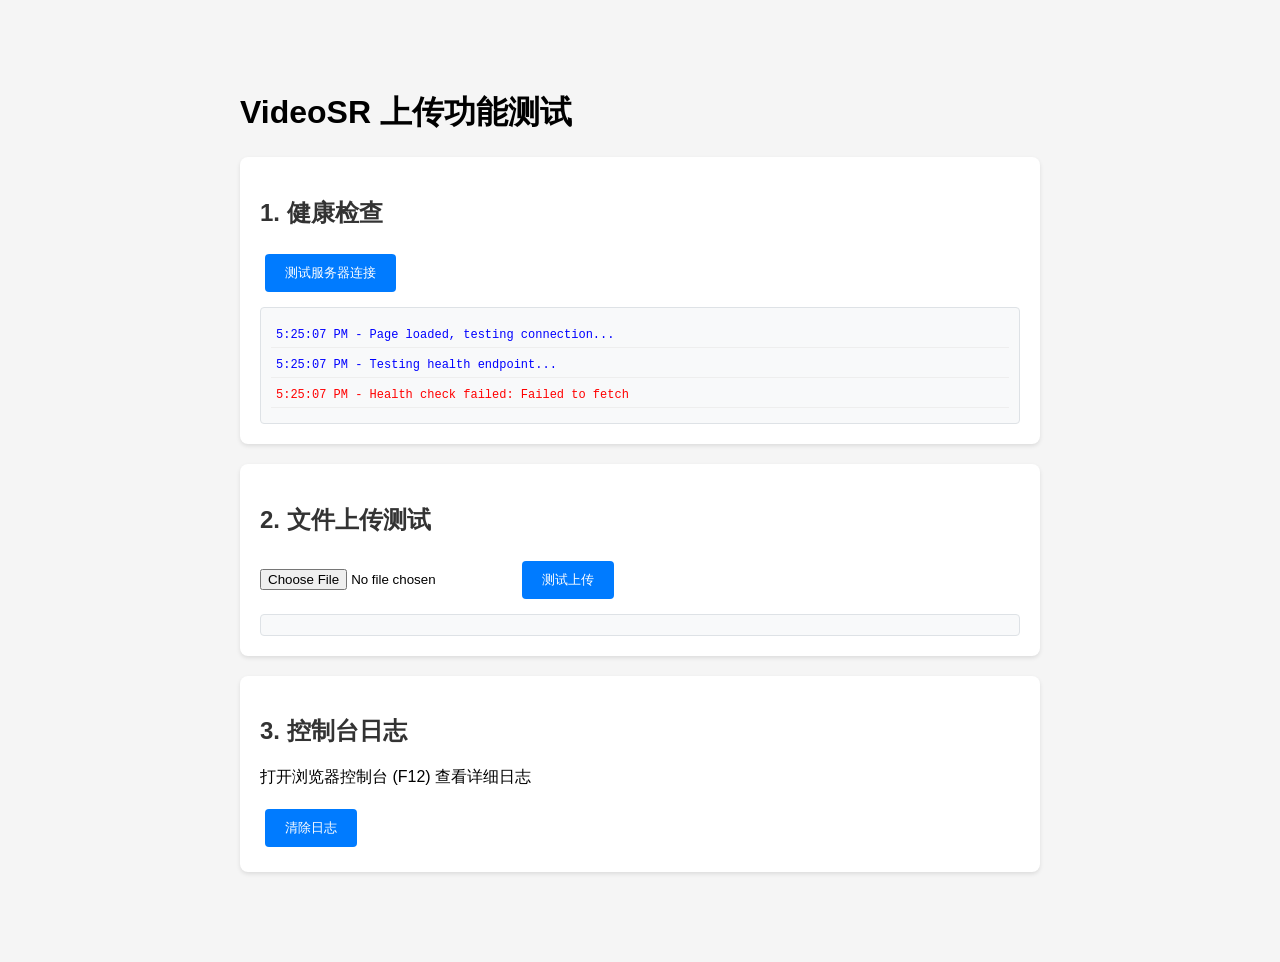
<file: test_upload.html>
<!DOCTYPE html>
<html lang="zh-CN">
<head>
    <meta charset="UTF-8">
    <meta name="viewport" content="width=device-width, initial-scale=1.0">
    <title>VideoSR - 上传测试</title>
    <style>
        body {
            font-family: Arial, sans-serif;
            max-width: 800px;
            margin: 50px auto;
            padding: 20px;
            background: #f5f5f5;
        }
        .test-section {
            background: white;
            padding: 20px;
            margin: 20px 0;
            border-radius: 8px;
            box-shadow: 0 2px 4px rgba(0,0,0,0.1);
        }
        h2 {
            color: #333;
        }
        button {
            background: #007bff;
            color: white;
            border: none;
            padding: 10px 20px;
            margin: 5px;
            border-radius: 4px;
            cursor: pointer;
        }
        button:hover {
            background: #0056b3;
        }
        .log {
            background: #f8f9fa;
            border: 1px solid #dee2e6;
            border-radius: 4px;
            padding: 10px;
            margin-top: 10px;
            max-height: 300px;
            overflow-y: auto;
            font-family: monospace;
            font-size: 12px;
        }
        .log-entry {
            margin: 5px 0;
            padding: 5px;
            border-bottom: 1px solid #eee;
        }
        .success { color: green; }
        .error { color: red; }
        .info { color: blue; }
        input[type="file"] {
            margin: 10px 0;
        }
    </style>
</head>
<body>
    <h1>VideoSR 上传功能测试</h1>
    
    <div class="test-section">
        <h2>1. 健康检查</h2>
        <button onclick="testHealth()">测试服务器连接</button>
        <div id="healthLog" class="log"></div>
    </div>
    
    <div class="test-section">
        <h2>2. 文件上传测试</h2>
        <input type="file" id="testFileInput" accept="video/*">
        <button onclick="testUpload()">测试上传</button>
        <div id="uploadLog" class="log"></div>
    </div>
    
    <div class="test-section">
        <h2>3. 控制台日志</h2>
        <p>打开浏览器控制台 (F12) 查看详细日志</p>
        <button onclick="clearLogs()">清除日志</button>
    </div>
    
    <script>
        const API_BASE = 'http://localhost:5000';
        
        function log(elementId, message, type = 'info') {
            const logDiv = document.getElementById(elementId);
            const entry = document.createElement('div');
            entry.className = 'log-entry ' + type;
            entry.textContent = new Date().toLocaleTimeString() + ' - ' + message;
            logDiv.appendChild(entry);
            logDiv.scrollTop = logDiv.scrollHeight;
            console.log('[' + type + ']', message);
        }
        
        async function testHealth() {
            log('healthLog', 'Testing health endpoint...', 'info');
            try {
                const response = await fetch(API_BASE + '/api/health');
                const result = await response.json();
                log('healthLog', 'Health check successful: ' + JSON.stringify(result), 'success');
            } catch (error) {
                log('healthLog', 'Health check failed: ' + error.message, 'error');
            }
        }
        
        async function testUpload() {
            const fileInput = document.getElementById('testFileInput');
            if (!fileInput.files || fileInput.files.length === 0) {
                log('uploadLog', 'Please select a file first', 'error');
                return;
            }
            
            const file = fileInput.files[0];
            log('uploadLog', 'Selected file: ' + file.name + ' (' + file.size + ' bytes)', 'info');
            log('uploadLog', 'File type: ' + file.type, 'info');
            
            const formData = new FormData();
            formData.append('video', file);
            
            log('uploadLog', 'Uploading to ' + API_BASE + '/api/upload...', 'info');
            
            try {
                const response = await fetch(API_BASE + '/api/upload', {
                    method: 'POST',
                    body: formData
                });
                
                log('uploadLog', 'Response status: ' + response.status, 'info');
                
                const responseText = await response.text();
                log('uploadLog', 'Response text: ' + responseText, 'info');
                
                const result = JSON.parse(responseText);
                
                if (result.success) {
                    log('uploadLog', 'Upload successful! filePath: ' + result.filePath, 'success');
                } else {
                    log('uploadLog', 'Upload failed: ' + result.message, 'error');
                }
            } catch (error) {
                log('uploadLog', 'Upload error: ' + error.message, 'error');
            }
        }
        
        function clearLogs() {
            document.querySelectorAll('.log').forEach(function(log) {
                log.innerHTML = '';
            });
        }
        
        // Auto-test health on load
        window.addEventListener('load', function() {
            log('healthLog', 'Page loaded, testing connection...', 'info');
            testHealth();
        });
    </script>
</body>
</html>
</file>
